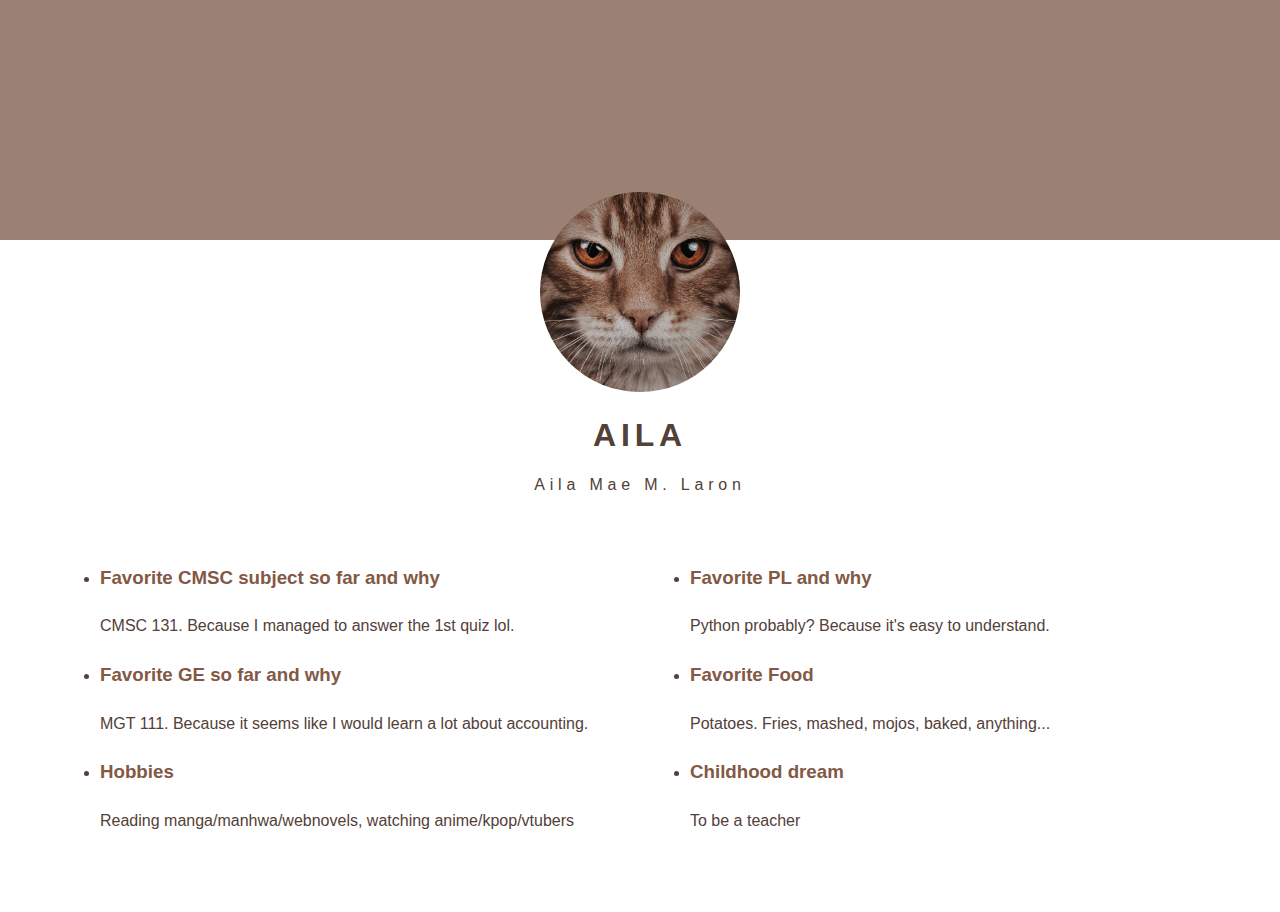
<file: index.html>
<!--
    Aila Mae M. Laron
    February 17, 2023
    Exercise 1
-->

<!DOCTYPE html>

<html>
    <head>
        <title> Profile </title>
        
        <link   rel="stylesheet"
                type="text/css"
                href="style.css" />

    </head>
    
    <body>
        <div class="banner"></div>
        <section class="profile-info">
            <img class="dp" src="rawr.jpg" alt="dp">
            <h1>AILA</h1>
            Aila Mae M. Laron
           
        </section>

        <section class="profile-body">
            <div class="left-col"><ul>  
                <li><h3>Favorite CMSC subject so far and why</h3> 
                    <p>CMSC 131. Because I managed to answer the 1st quiz lol.</p>
                </li>
                <li><h3>Favorite GE so far and why </h3>
                    <p>MGT 111. Because it seems like I would learn a lot about accounting. </p>
                </li>  
                <li><h3>Hobbies </h3>
                    <p>Reading manga/manhwa/webnovels, watching anime/kpop/vtubers </p>
                </li>  
            </ul></div>
            <div class="right-col"><ul>
                <li><h3>Favorite PL and why </h3>
                    <p>Python probably? Because it's easy to understand.</p>
                </li>
                <li><h3>Favorite Food </h3>
                    <p>Potatoes. Fries, mashed, mojos, baked, anything...</p>
                </li>
                <li><h3>Childhood dream </h3>
                    <p>To be a teacher</p>
                </li>
                
            </ul></div>
        </section>
        
    </body>
</html>
</file>
<file: style.css>
:root {
    --primary-color:#835845;
    --secondary-color: #534038;
    --other-color: #9a8173;
}

.banner {
    background: var(--other-color);
    height: 15em;
}

body {
    background: #ffffff;
    margin: 0;
    font-family: sans-serif;
}

.dp {
    border-radius: 50%;
    height: 200px;
    width: 200px;
    margin-top: -3em;
}

.profile-info {
    text-align: center;
    color: var(--secondary-color);
    letter-spacing: .3em;
}

.profile-body {
    display: -webkit-box;
    display: -ms-flexbox;
    display: flex;
    padding: 50px;
  }
  
.left-col {
    -webkit-box-flex: 1;
        -ms-flex: 1;
            flex: 1;
    margin: 0 10px 10px 10px;
}
  
.right-col {
    -webkit-box-flex: 1;
        -ms-flex: 1;
            flex: 1;
    margin: 0 10px 10px 10px;
}

h3 {
    color: var(--primary-color);
}
li {
    color: var(--secondary-color);
    font-family: sans-serif;
    line-height: 30px;
}
</file>
